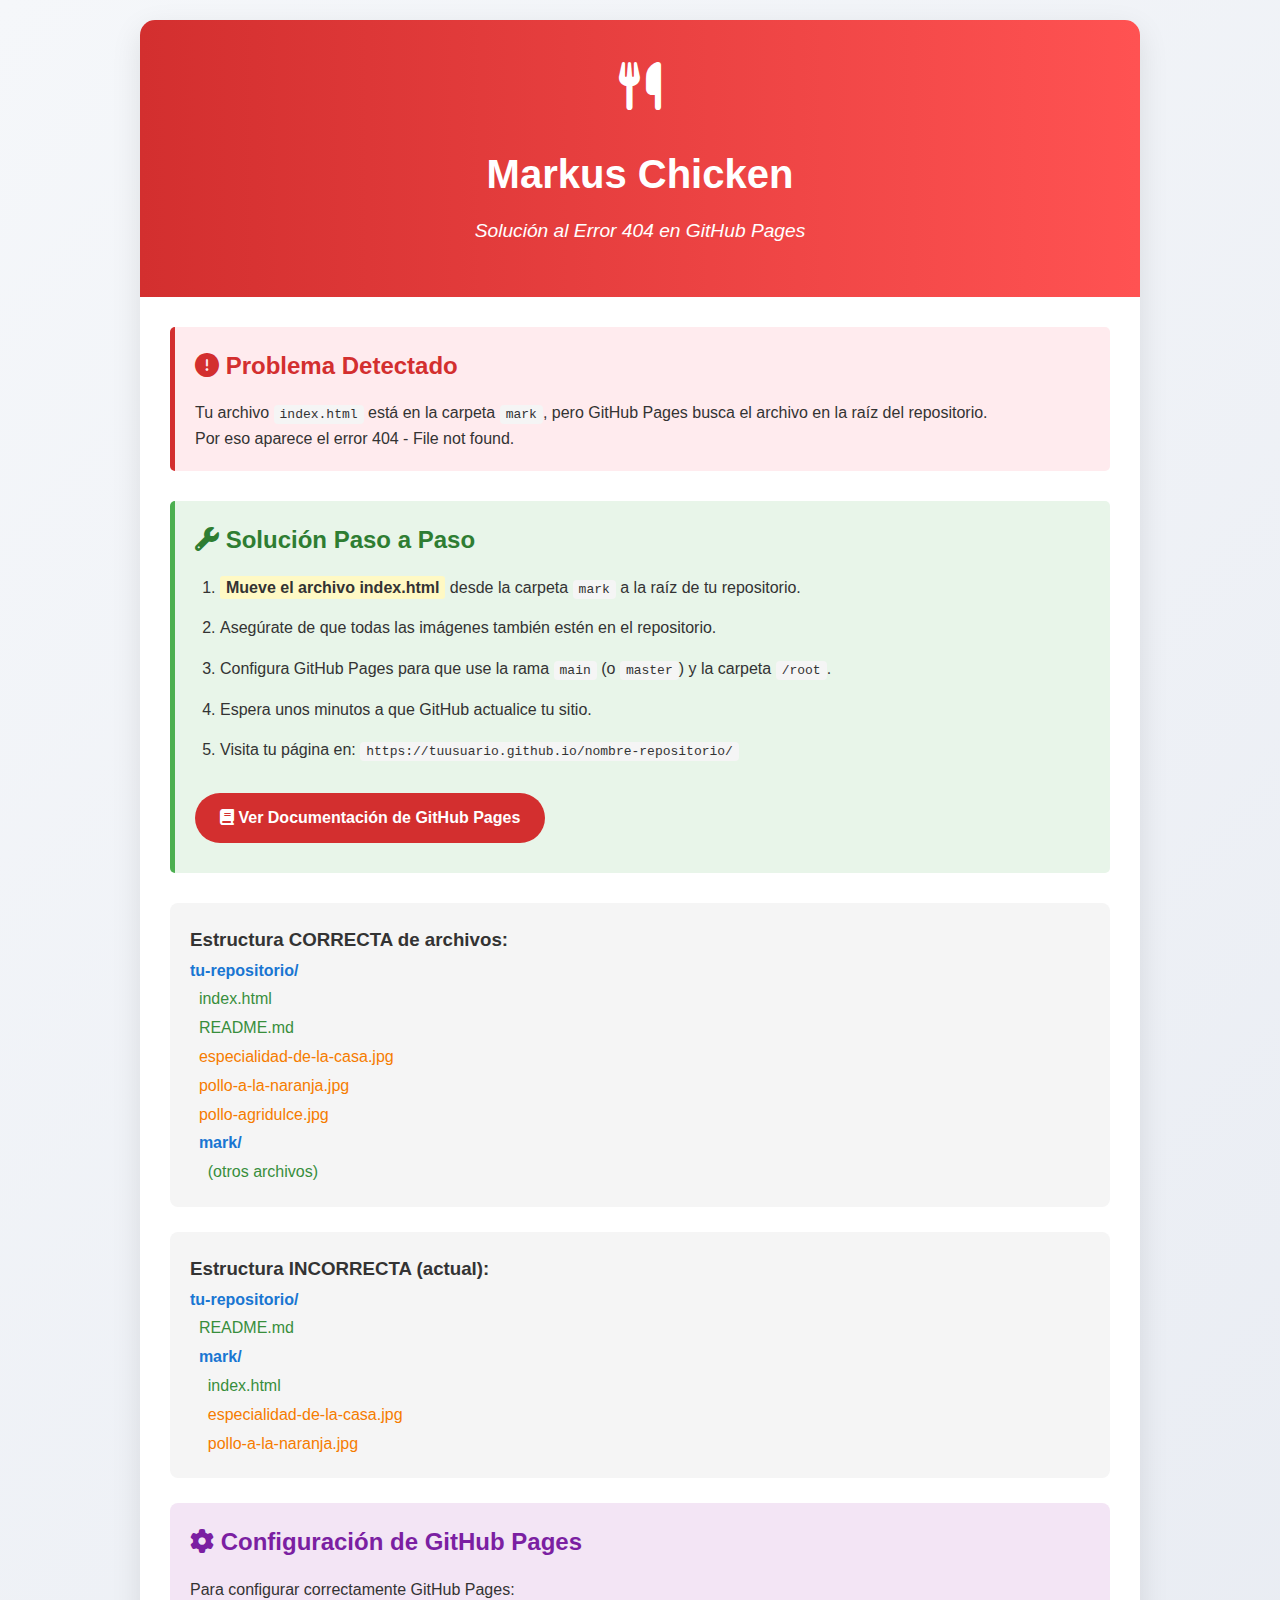
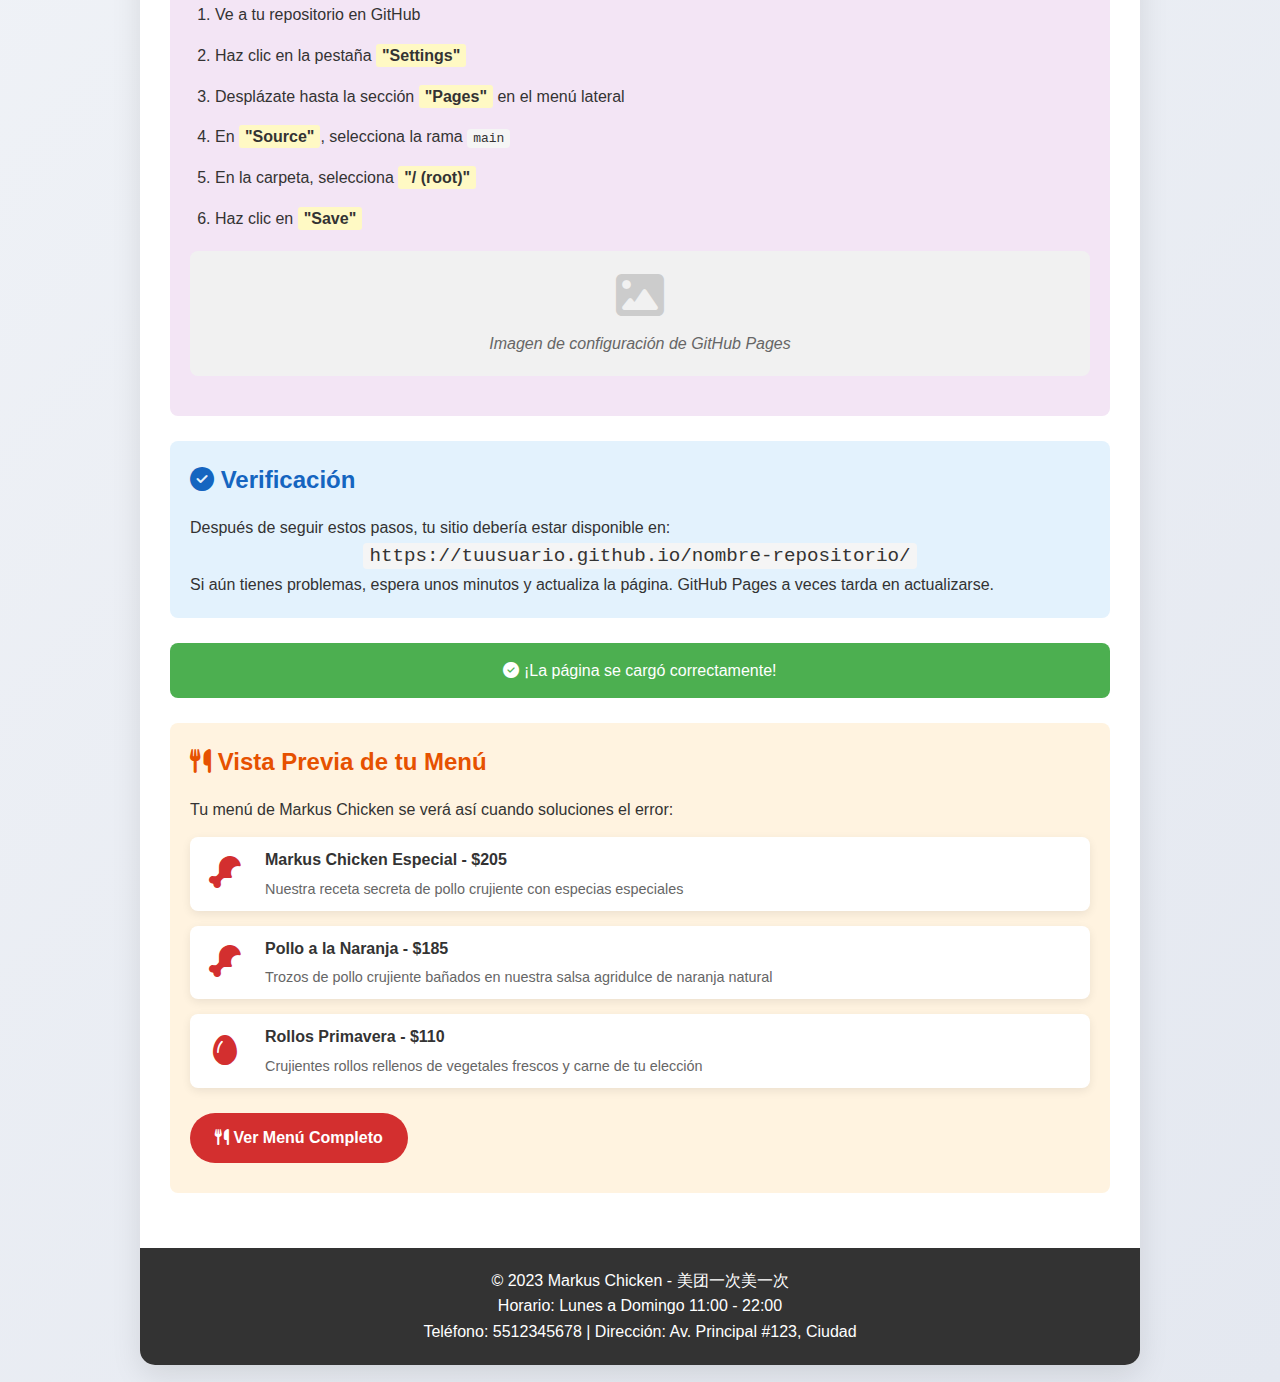
<file: mark/index.html>
<!DOCTYPE html>
<html lang="es">
<head>
    <meta charset="UTF-8">
    <meta name="viewport" content="width=device-width, initial-scale=1.0">
    <title>Markus Chicken - Solución Error 404</title>
    <link rel="stylesheet" href="https://cdnjs.cloudflare.com/ajax/libs/font-awesome/6.4.0/css/all.min.css">
    <style>
        * {
            margin: 0;
            padding: 0;
            box-sizing: border-box;
            font-family: 'Segoe UI', Tahoma, Geneva, Verdana, sans-serif;
        }
        
        body {
            background: linear-gradient(135deg, #f5f7fa 0%, #e4e8f0 100%);
            color: #333;
            line-height: 1.6;
            padding: 20px;
            min-height: 100vh;
        }
        
        .container {
            max-width: 1000px;
            margin: 0 auto;
            background: white;
            border-radius: 15px;
            box-shadow: 0 10px 30px rgba(0, 0, 0, 0.1);
            overflow: hidden;
        }
        
        header {
            background: linear-gradient(to right, #d32f2f, #ff5252);
            color: white;
            padding: 30px;
            text-align: center;
        }
        
        h1 {
            font-size: 2.5rem;
            margin-bottom: 10px;
        }
        
        .tagline {
            font-style: italic;
            font-size: 1.2rem;
            margin-bottom: 20px;
        }
        
        .logo {
            font-size: 3rem;
            margin-bottom: 15px;
        }
        
        .content {
            padding: 30px;
        }
        
        .error-section {
            background: #ffebee;
            border-left: 5px solid #d32f2f;
            padding: 20px;
            margin-bottom: 30px;
            border-radius: 5px;
        }
        
        .error-section h2 {
            color: #d32f2f;
            margin-bottom: 15px;
        }
        
        .solution-steps {
            background: #e8f5e9;
            border-left: 5px solid #4caf50;
            padding: 20px;
            margin-bottom: 30px;
            border-radius: 5px;
        }
        
        .solution-steps h2 {
            color: #2e7d32;
            margin-bottom: 15px;
        }
        
        ol {
            padding-left: 25px;
            margin-bottom: 20px;
        }
        
        li {
            margin-bottom: 15px;
            line-height: 1.6;
        }
        
        code {
            background: #f5f5f5;
            padding: 2px 6px;
            border-radius: 4px;
            font-family: monospace;
        }
        
        .file-structure {
            background: #f5f5f5;
            padding: 20px;
            border-radius: 8px;
            margin: 25px 0;
            font-family: monospace;
            line-height: 1.8;
        }
        
        .folder {
            color: #1976d2;
            font-weight: bold;
        }
        
        .file {
            color: #388e3c;
        }
        
        .image {
            color: #f57c00;
        }
        
        .verification {
            background: #e3f2fd;
            padding: 20px;
            border-radius: 8px;
            margin: 25px 0;
        }
        
        .verification h2 {
            color: #1565c0;
            margin-bottom: 15px;
        }
        
        .btn {
            display: inline-block;
            background: #d32f2f;
            color: white;
            padding: 12px 25px;
            text-decoration: none;
            border-radius: 30px;
            font-weight: bold;
            margin: 10px 0;
            transition: all 0.3s;
        }
        
        .btn:hover {
            background: #b71c1c;
            transform: translateY(-2px);
            box-shadow: 0 5px 15px rgba(0, 0, 0, 0.2);
        }
        
        .success-banner {
            background: #4caf50;
            color: white;
            padding: 15px;
            border-radius: 8px;
            text-align: center;
            margin: 20px 0;
            display: none;
        }
        
        .menu-preview {
            background: #fff3e0;
            padding: 20px;
            border-radius: 8px;
            margin: 25px 0;
        }
        
        .menu-preview h2 {
            color: #e65100;
            margin-bottom: 15px;
        }
        
        .preview-item {
            display: flex;
            align-items: center;
            margin: 15px 0;
            padding: 10px;
            background: white;
            border-radius: 8px;
            box-shadow: 0 3px 10px rgba(0, 0, 0, 0.08);
        }
        
        .preview-icon {
            font-size: 2rem;
            margin-right: 15px;
            color: #d32f2f;
            width: 50px;
            text-align: center;
        }
        
        .preview-content {
            flex: 1;
        }
        
        .preview-title {
            font-weight: bold;
            margin-bottom: 5px;
        }
        
        .preview-desc {
            color: #666;
            font-size: 0.9rem;
        }
        
        footer {
            background: #333;
            color: white;
            text-align: center;
            padding: 20px;
        }
        
        @media (max-width: 768px) {
            h1 {
                font-size: 2rem;
            }
            
            .content {
                padding: 20px;
            }
        }
        
        .highlight {
            background: #fff9c4;
            padding: 3px 6px;
            border-radius: 3px;
            font-weight: bold;
        }
        
        .config-section {
            background: #f3e5f5;
            padding: 20px;
            border-radius: 8px;
            margin: 25px 0;
        }
        
        .config-section h2 {
            color: #7b1fa2;
            margin-bottom: 15px;
        }
        
        .config-image {
            text-align: center;
            margin: 20px 0;
        }
        
        .config-image img {
            max-width: 100%;
            border: 1px solid #ddd;
            border-radius: 8px;
        }
        
        .caption {
            font-style: italic;
            color: #666;
            text-align: center;
            margin-top: 10px;
        }
    </style>
</head>
<body>
    <div class="container">
        <header>
            <div class="logo">
                <i class="fas fa-utensils"></i>
            </div>
            <h1>Markus Chicken</h1>
            <p class="tagline">Solución al Error 404 en GitHub Pages</p>
        </header>
        
        <div class="content">
            <div class="error-section">
                <h2><i class="fas fa-exclamation-circle"></i> Problema Detectado</h2>
                <p>Tu archivo <code>index.html</code> está en la carpeta <code>mark</code>, pero GitHub Pages busca el archivo en la raíz del repositorio.</p>
                <p>Por eso aparece el error 404 - File not found.</p>
            </div>
            
            <div class="solution-steps">
                <h2><i class="fas fa-wrench"></i> Solución Paso a Paso</h2>
                <ol>
                    <li><span class="highlight">Mueve el archivo index.html</span> desde la carpeta <code>mark</code> a la raíz de tu repositorio.</li>
                    <li>Asegúrate de que todas las imágenes también estén en el repositorio.</li>
                    <li>Configura GitHub Pages para que use la rama <code>main</code> (o <code>master</code>) y la carpeta <code>/root</code>.</li>
                    <li>Espera unos minutos a que GitHub actualice tu sitio.</li>
                    <li>Visita tu página en: <code>https://tuusuario.github.io/nombre-repositorio/</code></li>
                </ol>
                
                <a href="https://docs.github.com/es/pages" class="btn" target="_blank">
                    <i class="fas fa-book"></i> Ver Documentación de GitHub Pages
                </a>
            </div>
            
            <div class="file-structure">
                <h3>Estructura CORRECTA de archivos:</h3>
                <div class="folder">tu-repositorio/</div>
                <div class="file">&nbsp;&nbsp;index.html</div>
                <div class="file">&nbsp;&nbsp;README.md</div>
                <div class="image">&nbsp;&nbsp;especialidad-de-la-casa.jpg</div>
                <div class="image">&nbsp;&nbsp;pollo-a-la-naranja.jpg</div>
                <div class="image">&nbsp;&nbsp;pollo-agridulce.jpg</div>
                <div class="folder">&nbsp;&nbsp;mark/</div>
                <div class="file">&nbsp;&nbsp;&nbsp;&nbsp;(otros archivos)</div>
            </div>
            
            <div class="file-structure">
                <h3>Estructura INCORRECTA (actual):</h3>
                <div class="folder">tu-repositorio/</div>
                <div class="file">&nbsp;&nbsp;README.md</div>
                <div class="folder">&nbsp;&nbsp;mark/</div>
                <div class="file">&nbsp;&nbsp;&nbsp;&nbsp;index.html</div>
                <div class="image">&nbsp;&nbsp;&nbsp;&nbsp;especialidad-de-la-casa.jpg</div>
                <div class="image">&nbsp;&nbsp;&nbsp;&nbsp;pollo-a-la-naranja.jpg</div>
            </div>
            
            <div class="config-section">
                <h2><i class="fas fa-cog"></i> Configuración de GitHub Pages</h2>
                <p>Para configurar correctamente GitHub Pages:</p>
                <ol>
                    <li>Ve a tu repositorio en GitHub</li>
                    <li>Haz clic en la pestaña <span class="highlight">"Settings"</span></li>
                    <li>Desplázate hasta la sección <span class="highlight">"Pages"</span> en el menú lateral</li>
                    <li>En <span class="highlight">"Source"</span>, selecciona la rama <code>main</code></li>
                    <li>En la carpeta, selecciona <span class="highlight">"/ (root)"</span></li>
                    <li>Haz clic en <span class="highlight">"Save"</span></li>
                </ol>
                
                <div class="config-image">
                    <div style="background:#f1f1f1; padding:20px; border-radius:8px; text-align:center;">
                        <i class="fas fa-image" style="font-size:48px; color:#ccc;"></i>
                        <p class="caption">Imagen de configuración de GitHub Pages</p>
                    </div>
                </div>
            </div>
            
            <div class="verification">
                <h2><i class="fas fa-check-circle"></i> Verificación</h2>
                <p>Después de seguir estos pasos, tu sitio debería estar disponible en:</p>
                <p style="text-align:center; font-size:1.2rem;">
                    <code>https://tuusuario.github.io/nombre-repositorio/</code>
                </p>
                <p>Si aún tienes problemas, espera unos minutos y actualiza la página. GitHub Pages a veces tarda en actualizarse.</p>
            </div>
            
            <div class="success-banner" id="successBanner">
                <i class="fas fa-check-circle"></i> ¡La página se cargó correctamente!
            </div>
            
            <div class="menu-preview">
                <h2><i class="fas fa-utensils"></i> Vista Previa de tu Menú</h2>
                <p>Tu menú de Markus Chicken se verá así cuando soluciones el error:</p>
                
                <div class="preview-item">
                    <div class="preview-icon">
                        <i class="fas fa-drumstick-bite"></i>
                    </div>
                    <div class="preview-content">
                        <div class="preview-title">Markus Chicken Especial - $205</div>
                        <div class="preview-desc">Nuestra receta secreta de pollo crujiente con especias especiales</div>
                    </div>
                </div>
                
                <div class="preview-item">
                    <div class="preview-icon">
                        <i class="fas fa-drumstick-bite"></i>
                    </div>
                    <div class="preview-content">
                        <div class="preview-title">Pollo a la Naranja - $185</div>
                        <div class="preview-desc">Trozos de pollo crujiente bañados en nuestra salsa agridulce de naranja natural</div>
                    </div>
                </div>
                
                <div class="preview-item">
                    <div class="preview-icon">
                        <i class="fas fa-egg"></i>
                    </div>
                    <div class="preview-content">
                        <div class="preview-title">Rollos Primavera - $110</div>
                        <div class="preview-desc">Crujientes rollos rellenos de vegetales frescos y carne de tu elección</div>
                    </div>
                </div>
                
                <a href="#" class="btn">
                    <i class="fas fa-utensils"></i> Ver Menú Completo
                </a>
            </div>
        </div>
        
        <footer>
            <p>© 2023 Markus Chicken - 美团一次美一次</p>
            <p>Horario: Lunes a Domingo 11:00 - 22:00</p>
            <p>Teléfono: 5512345678 | Dirección: Av. Principal #123, Ciudad</p>
        </footer>
    </div>

    <script>
        document.addEventListener('DOMContentLoaded', function() {
            // Mostrar banner de éxito si la página carga correctamente
            document.getElementById('successBanner').style.display = 'block';
            
            // Simular carga de imágenes (en tu sitio real, esto verificaría las imágenes)
            setTimeout(function() {
                document.getElementById('successBanner').textContent = '¡La página se cargó correctamente! Imágenes verificadas.';
            }, 2000);
        });
    </script>
</body>
</html>
</file>
